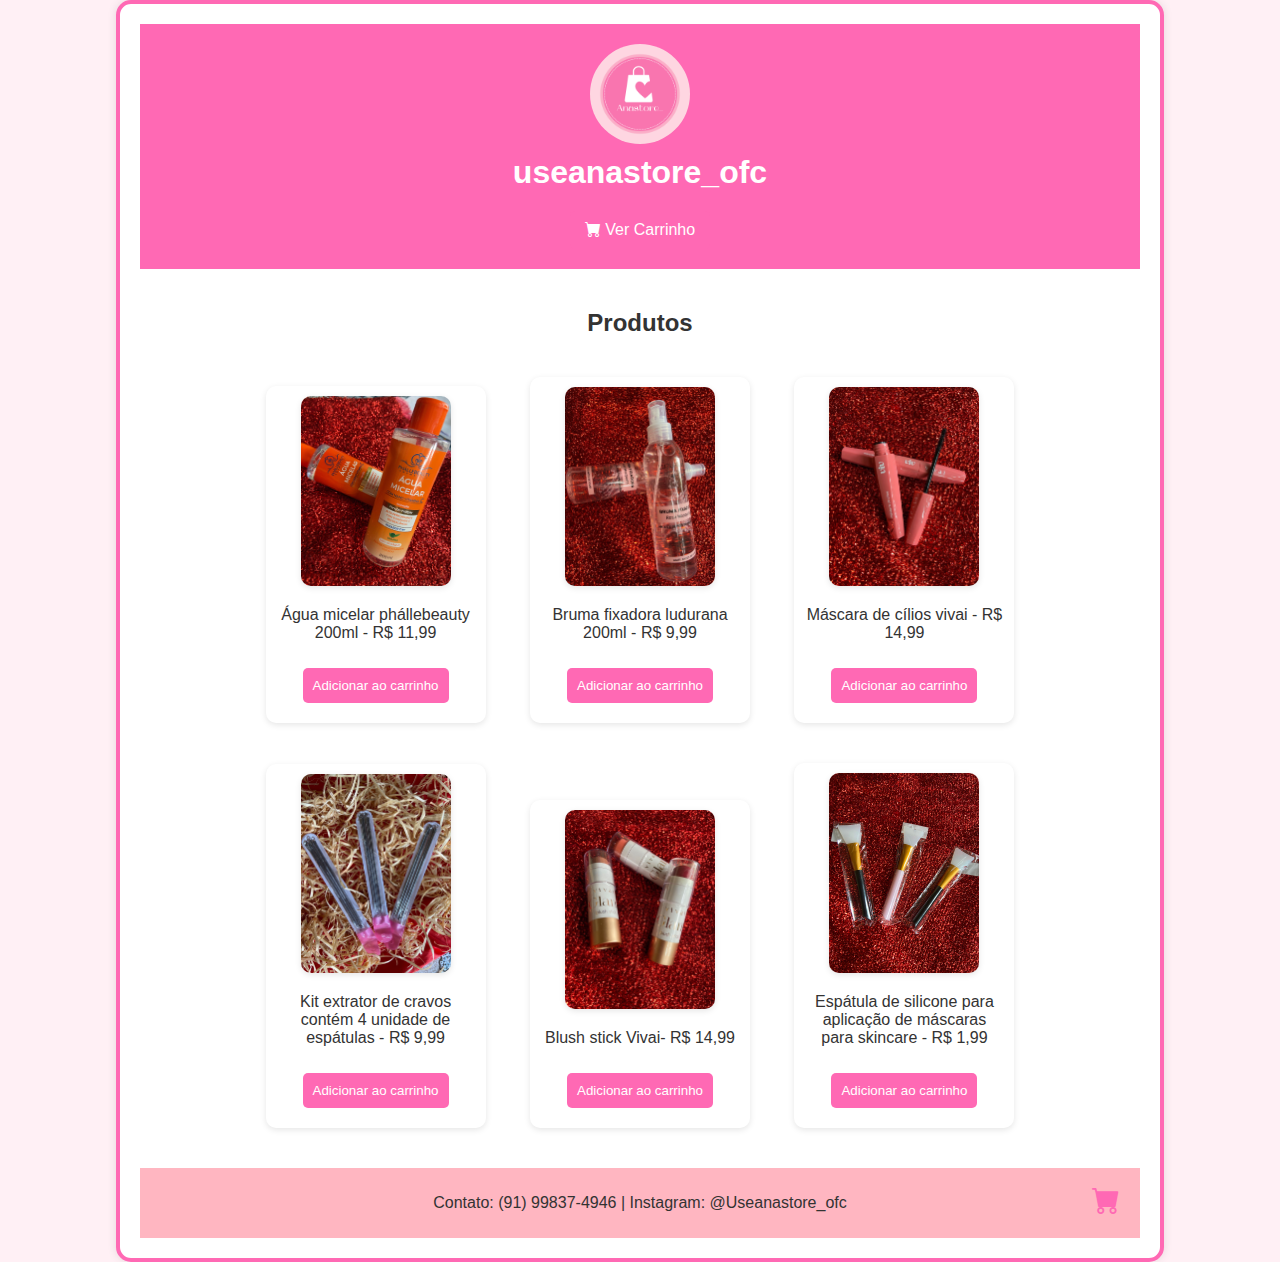
<file: Index.html>
<!DOCTYPE html>
<html lang="pt-br">
<head>
  <meta charset="UTF-8">
  <title>useanastore_ofc</title>
  <link rel="stylesheet" href="Loja.css">
  <link rel="stylesheet" href="https://cdn.jsdelivr.net/npm/bootstrap-icons@1.10.5/font/bootstrap-icons.css">
</head>
<body>
  <div class="container">
    <header>
      <img src="Logotipo loja.png" alt="Logo da Loja" class="logo">
      <h1>useanastore_ofc</h1>
      <a href="carrinho.html" class="botao-carrinho-topo">
        <i class="bi bi-cart-fill"></i> Ver Carrinho
      </a>
    </header>

    <section class="produtos">
      <h2>Produtos</h2>
      <div class="grade-produtos">
        <div class="item">
          <img src="Água micelar.jpg" alt="Água micelar phállebeauty">
          <p>Água micelar phállebeauty 200ml - R$ 11,99</p>
          <button onclick="adicionarAoCarrinho('Água micelar phállebeauty', 11.99)">Adicionar ao carrinho</button>
        </div>
        <div class="item">
          <img src="Bruma fixadora.jpg" alt="Bruma fixadora ludurana">
          <p>Bruma fixadora ludurana 200ml - R$ 9,99</p>
          <button onclick="adicionarAoCarrinho('Bruma fixadora ludurana', 9.99)">Adicionar ao carrinho</button>
        </div>
        <div class="item">
          <img src="Rimel.jpg" alt="Rimel vivai">
          <p>Máscara de cílios vivai - R$ 14,99</p>
          <button onclick="adicionarAoCarrinho('Rimel Vivai', 14.99)">Adicionar ao carrinho</button>
        </div>
        <div class="item">
            <img src="kit extrator de cravo.jpg" alt="Extrator de cravos">
            <p>Kit extrator de cravos 
            contém 4 unidade de espátulas - R$ 9,99</p>
            <button onclick="adicionarAoCarrinho('Kit extrator de cravos', 9.99)">Adicionar ao carrinho</button>
          </div>
        <div class="item">
            <img src="blush bastão.jpg" alt="blush">
            <p>Blush stick Vivai- R$ 14,99</p>
            <button onclick="adicionarAoCarrinho('blush em stick vivai', 14.99)">Adicionar ao carrinho</button>
        </div>
        <div class="item">
            <img src="Espatula de silicone.jpg" alt="Espátula de silicone">
            <p>Espátula de silicone para aplicação de máscaras para skincare - R$ 1,99</p>
            <button onclick="adicionarAoCarrinho('Espátula de silicone para aplicação de produtos', 1.99)">Adicionar ao carrinho</button>
        </div>
        <!-- Adicione mais produtos aqui -->
      </div>
    </section>

    <footer>
      <p>Contato: (91) 99837-4946 | Instagram: @Useanastore_ofc</p>
      <a href="carrinho.html" class="icone-carrinho" aria-label="Ver carrinho">
        <i class="bi bi-cart-fill"></i>
      </a>
    </footer>
  </div>

  <script>
    let carrinho = JSON.parse(localStorage.getItem('carrinho')) || [];

    function adicionarAoCarrinho(produto, preco) {
      carrinho.push({ produto, preco });
      localStorage.setItem('carrinho', JSON.stringify(carrinho));
      alert(`${produto} foi adicionado ao carrinho!`);
    }
  </script>
</body>
</html>
</file>
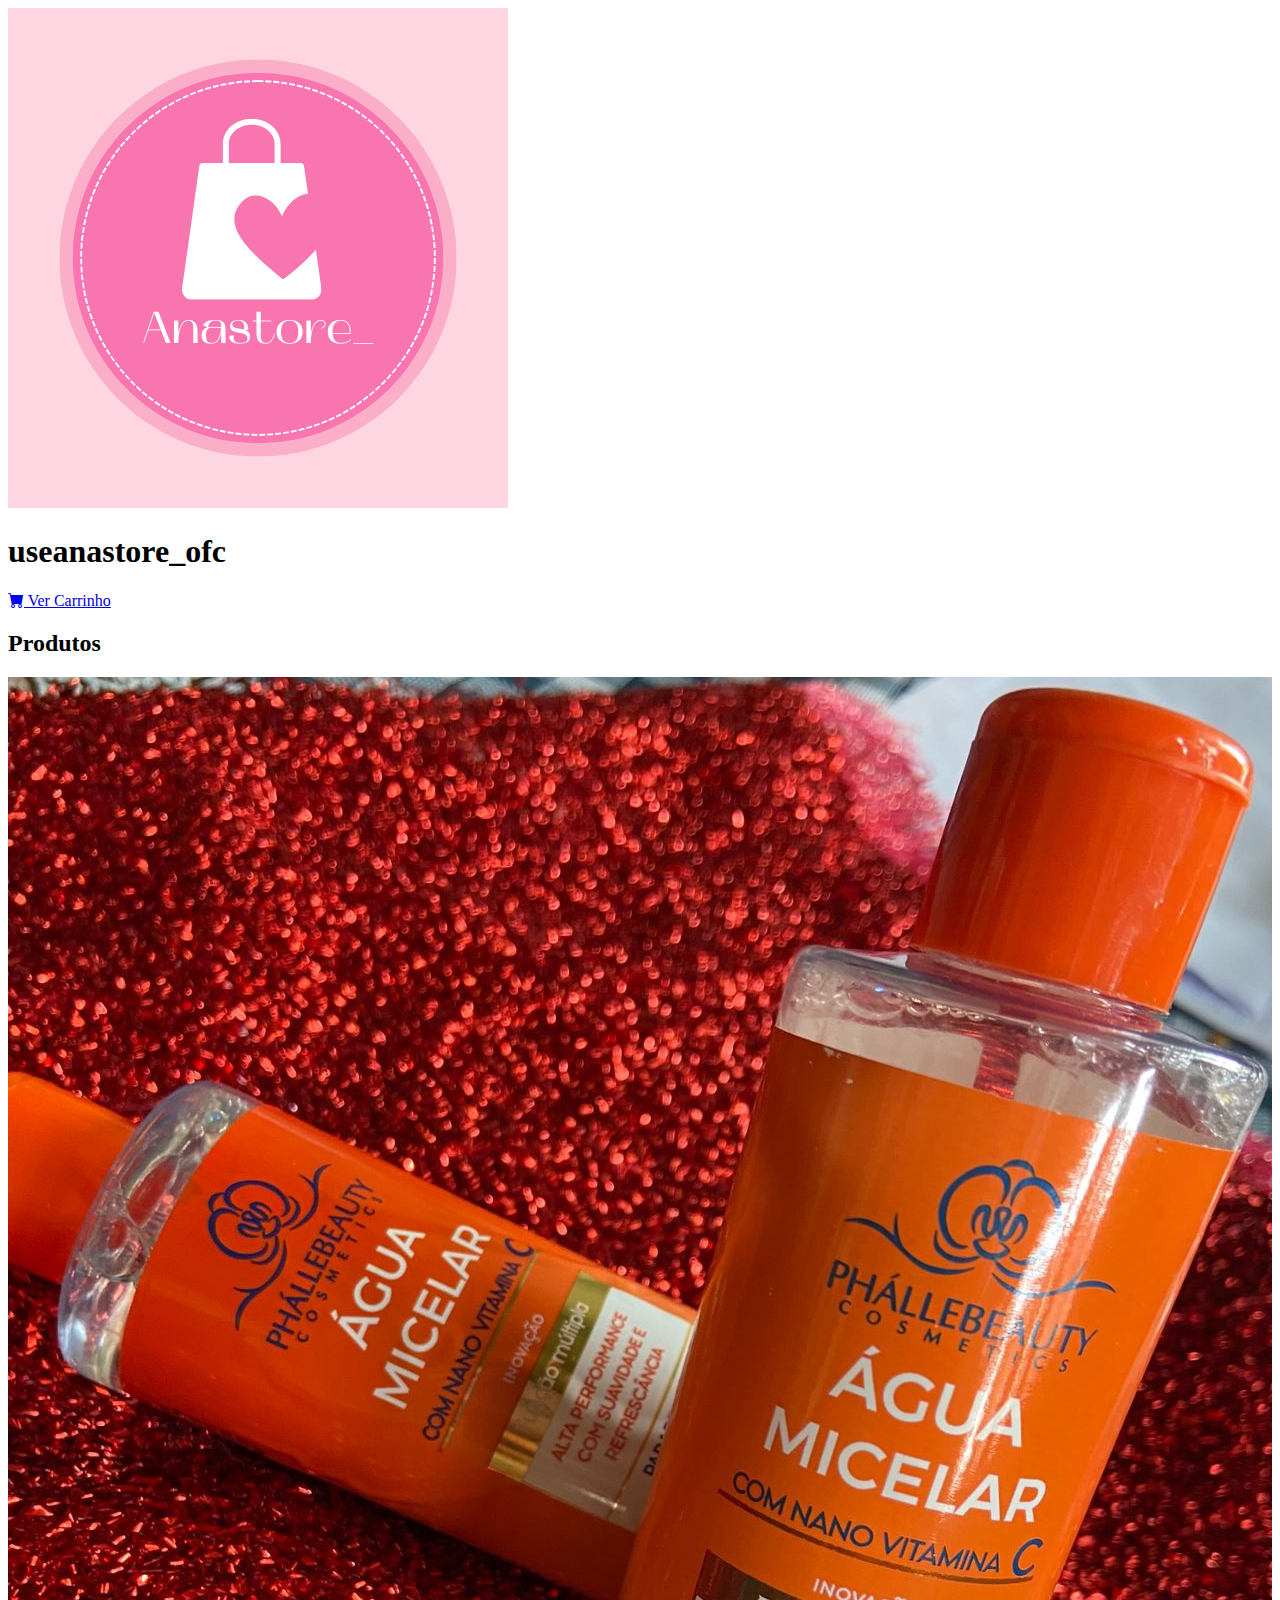
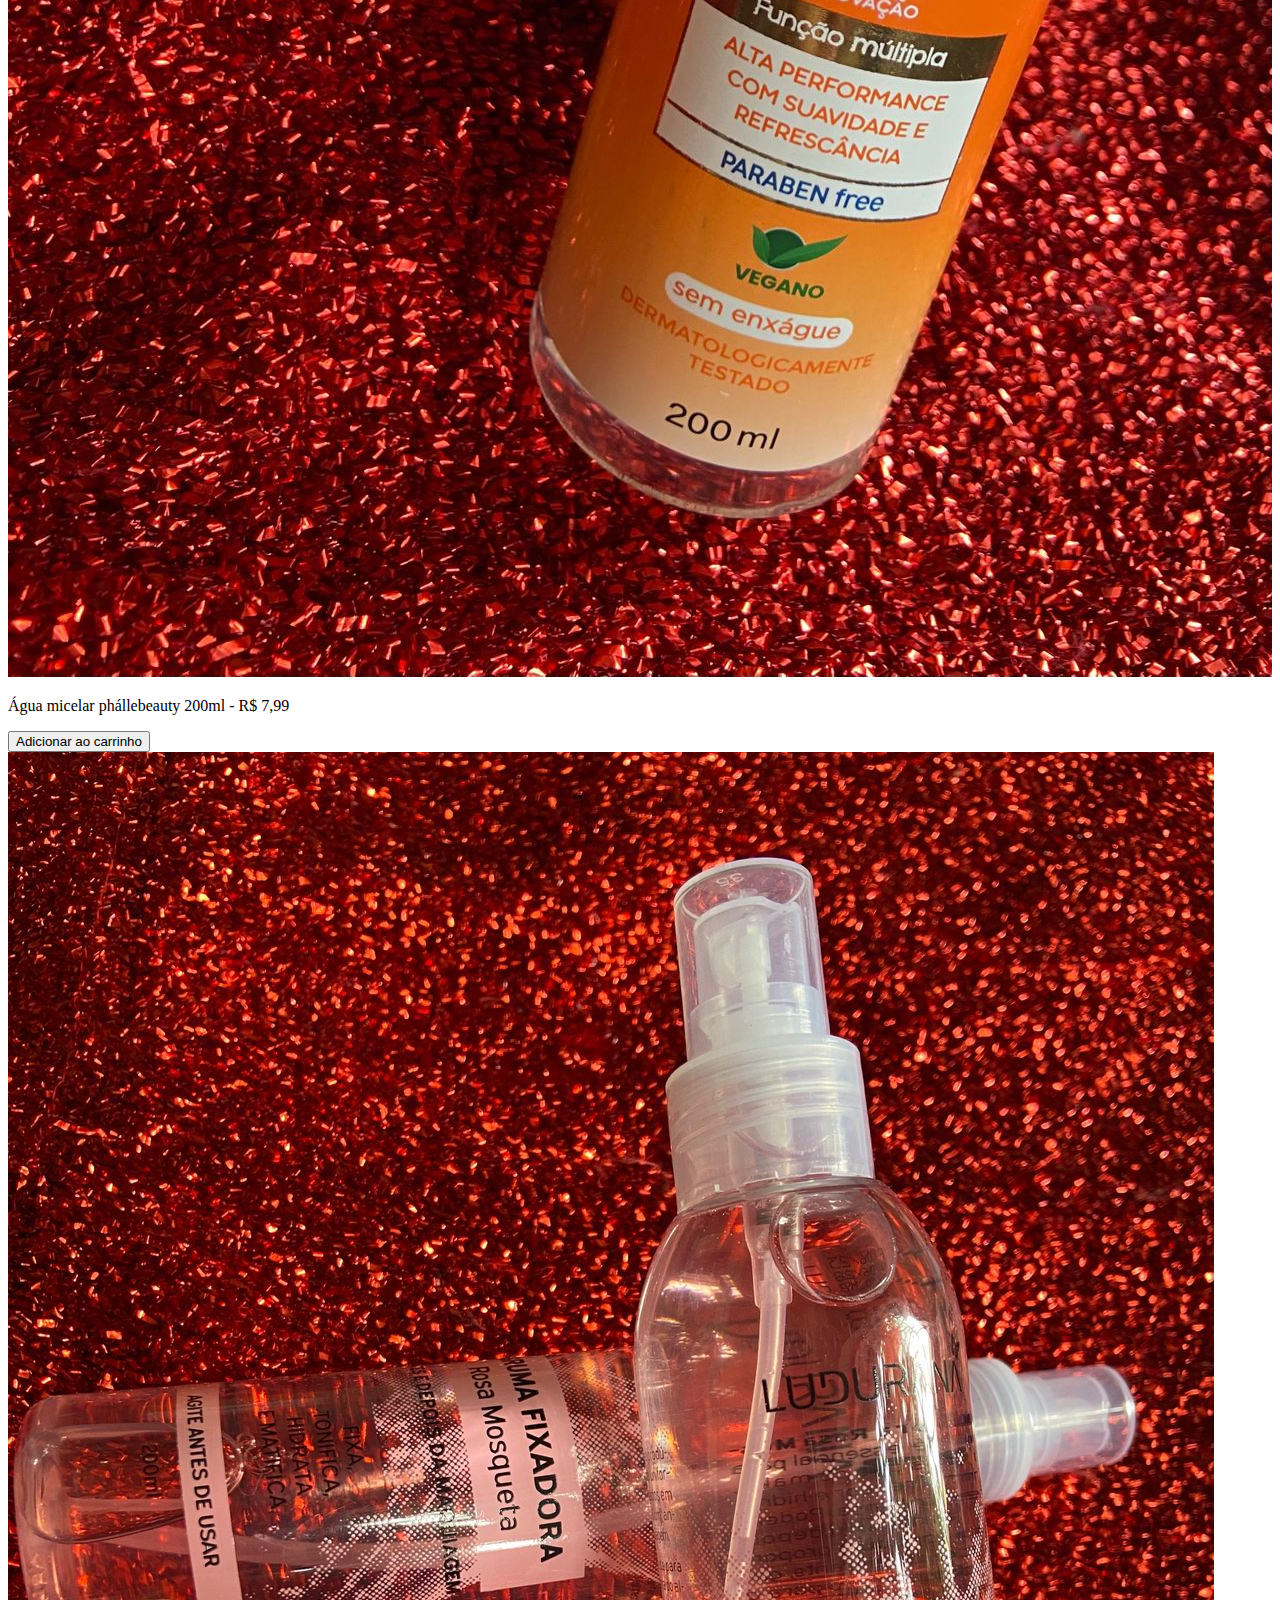
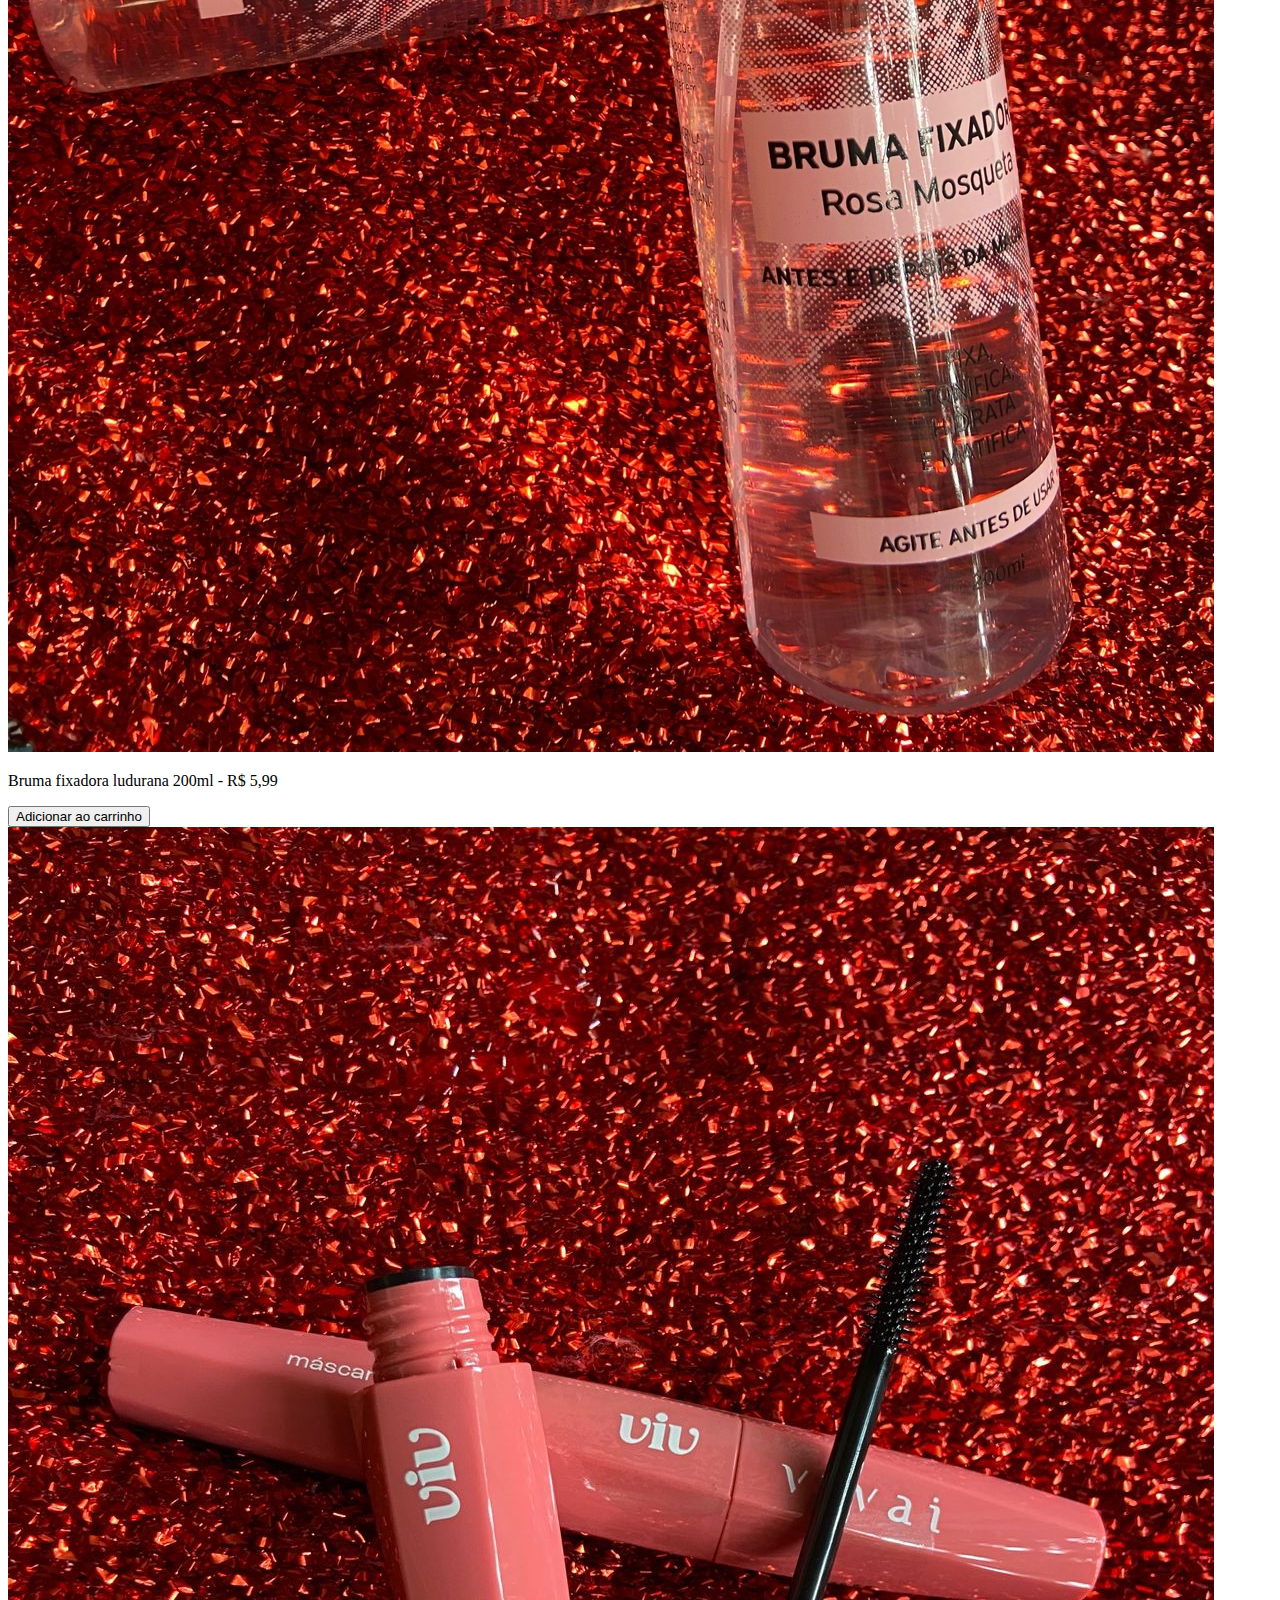
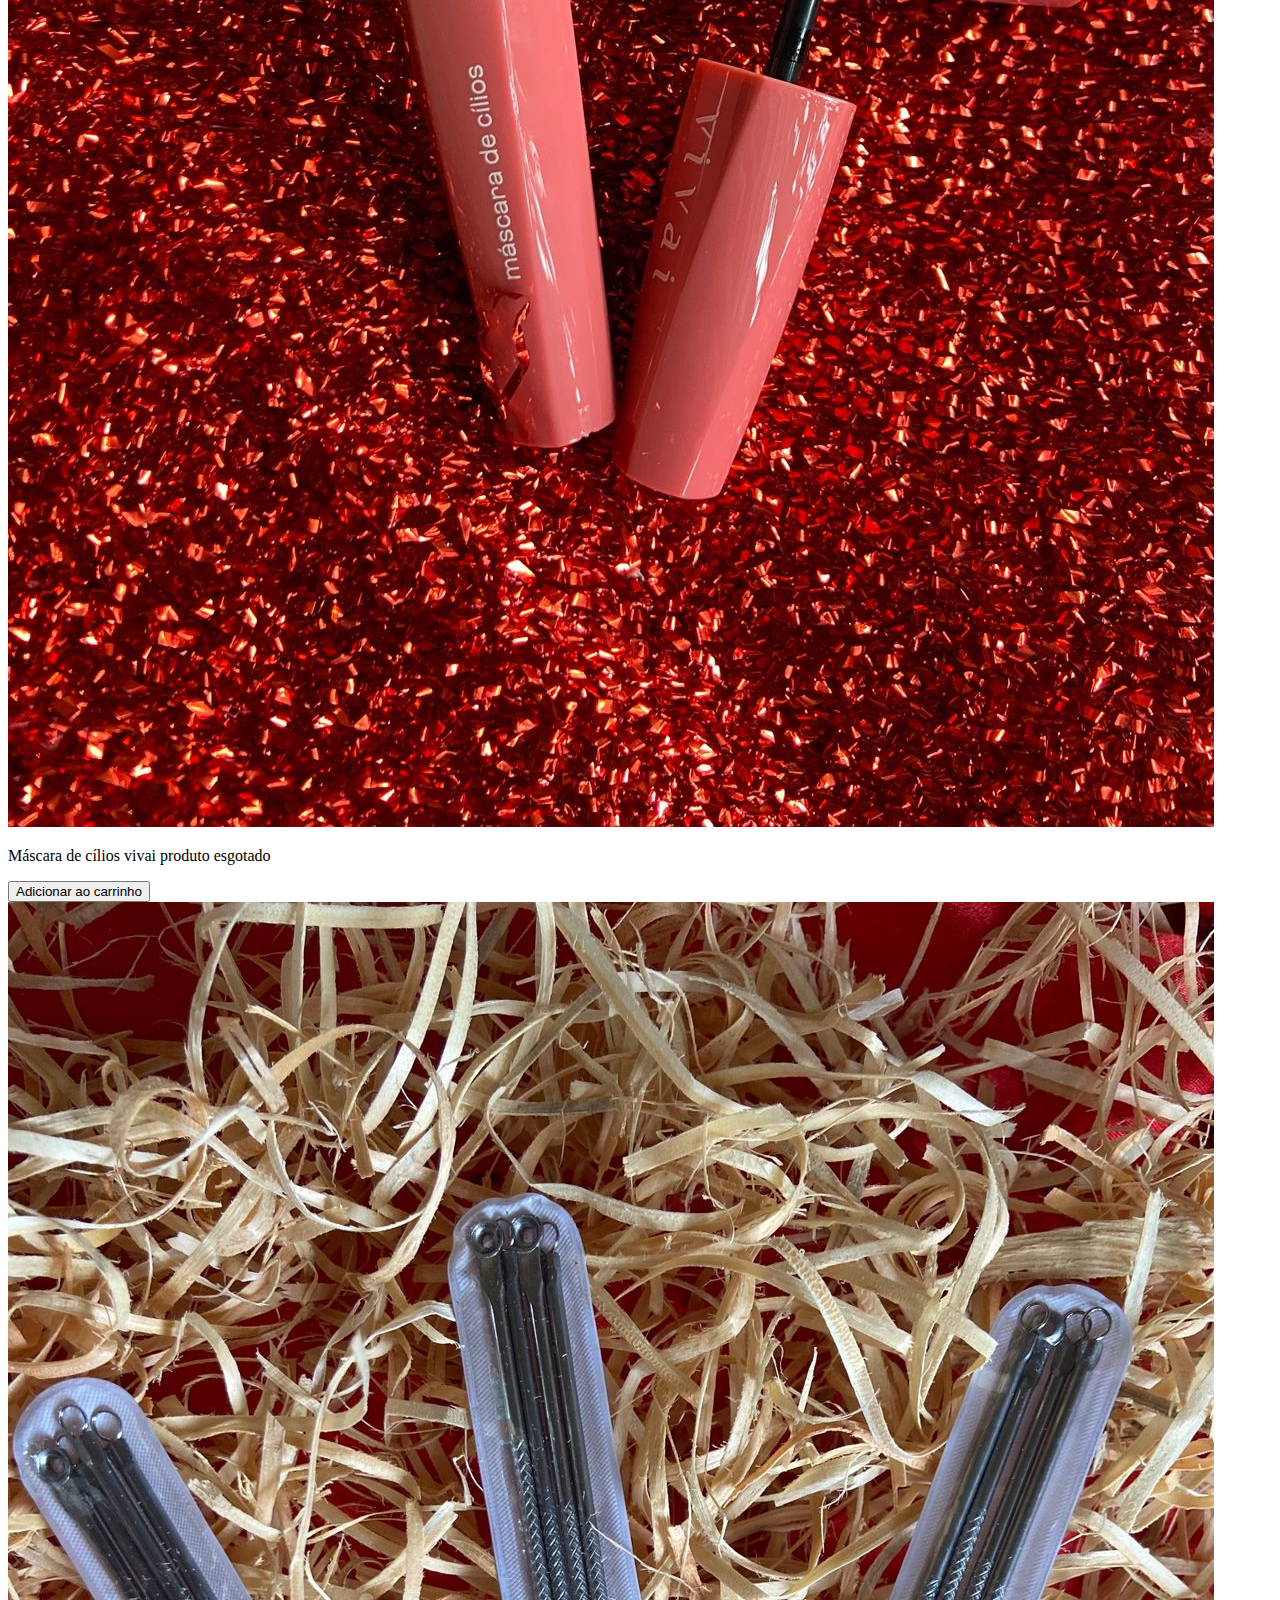
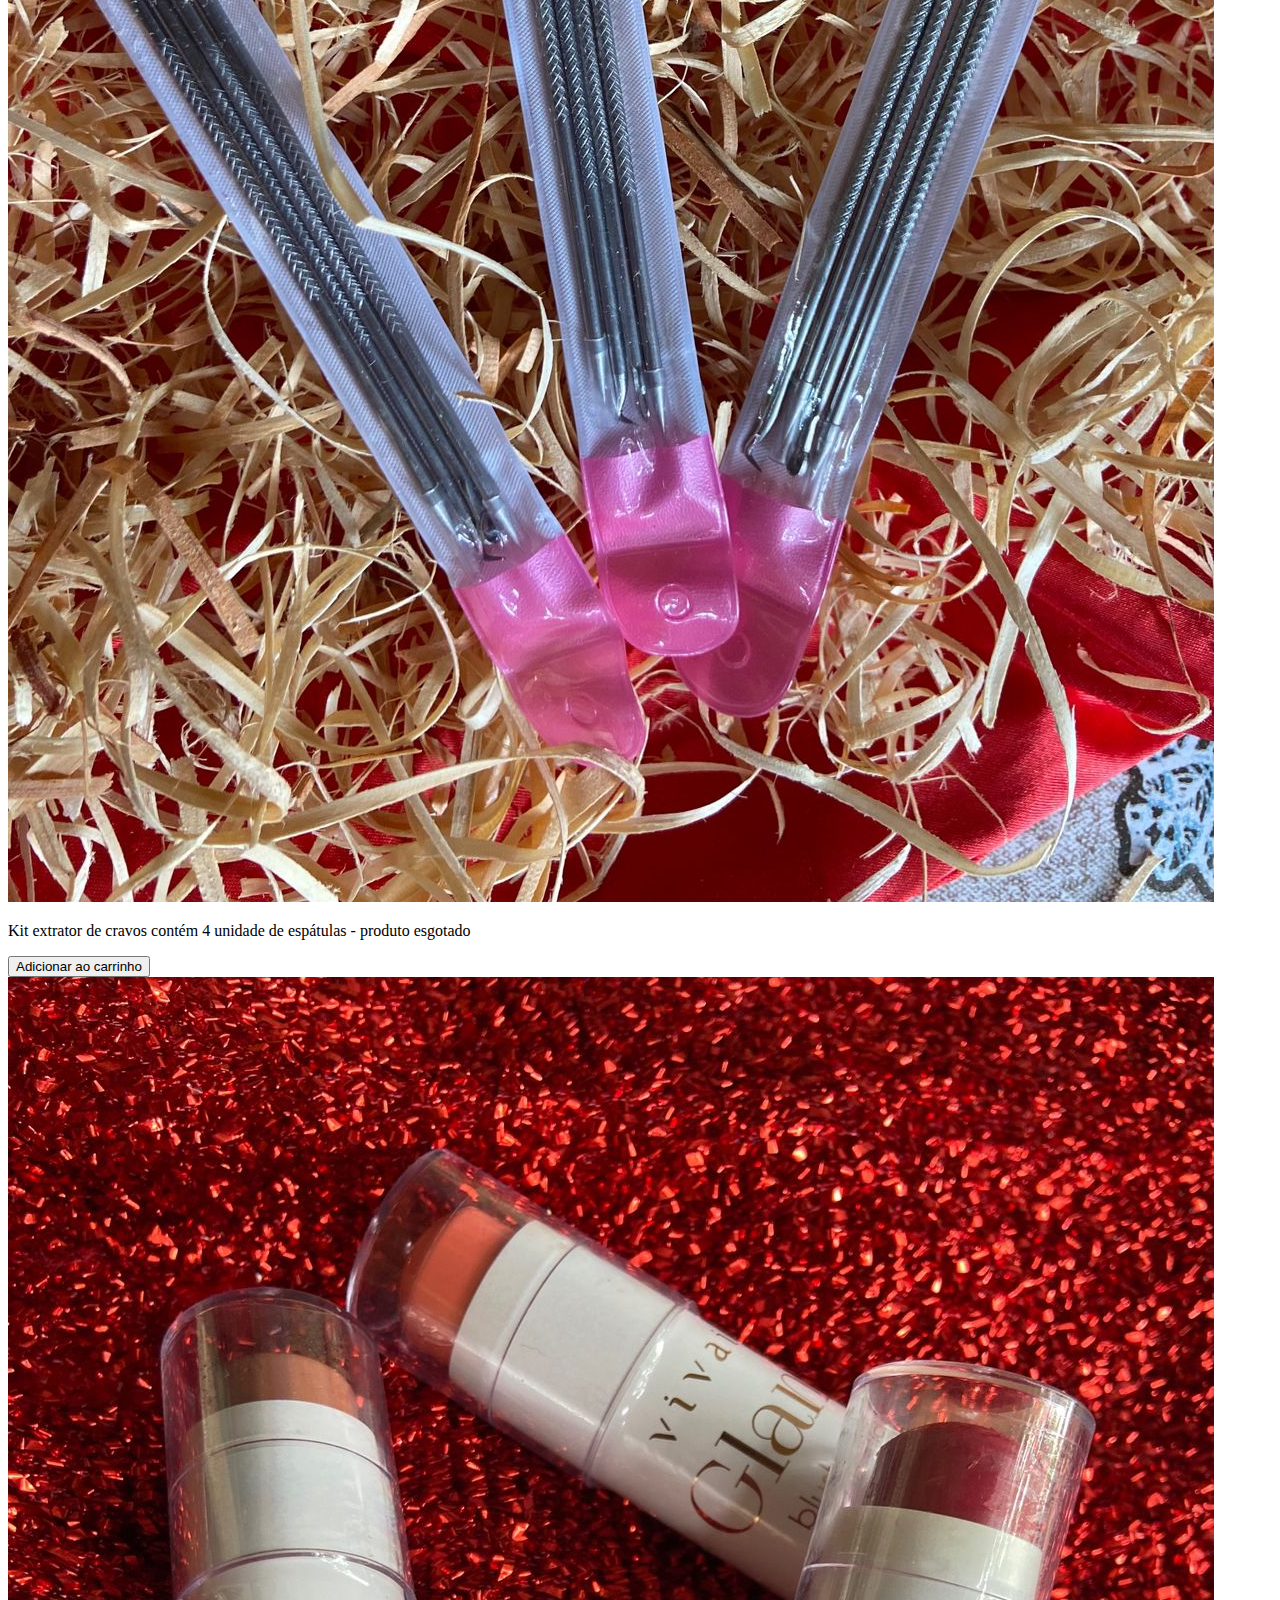
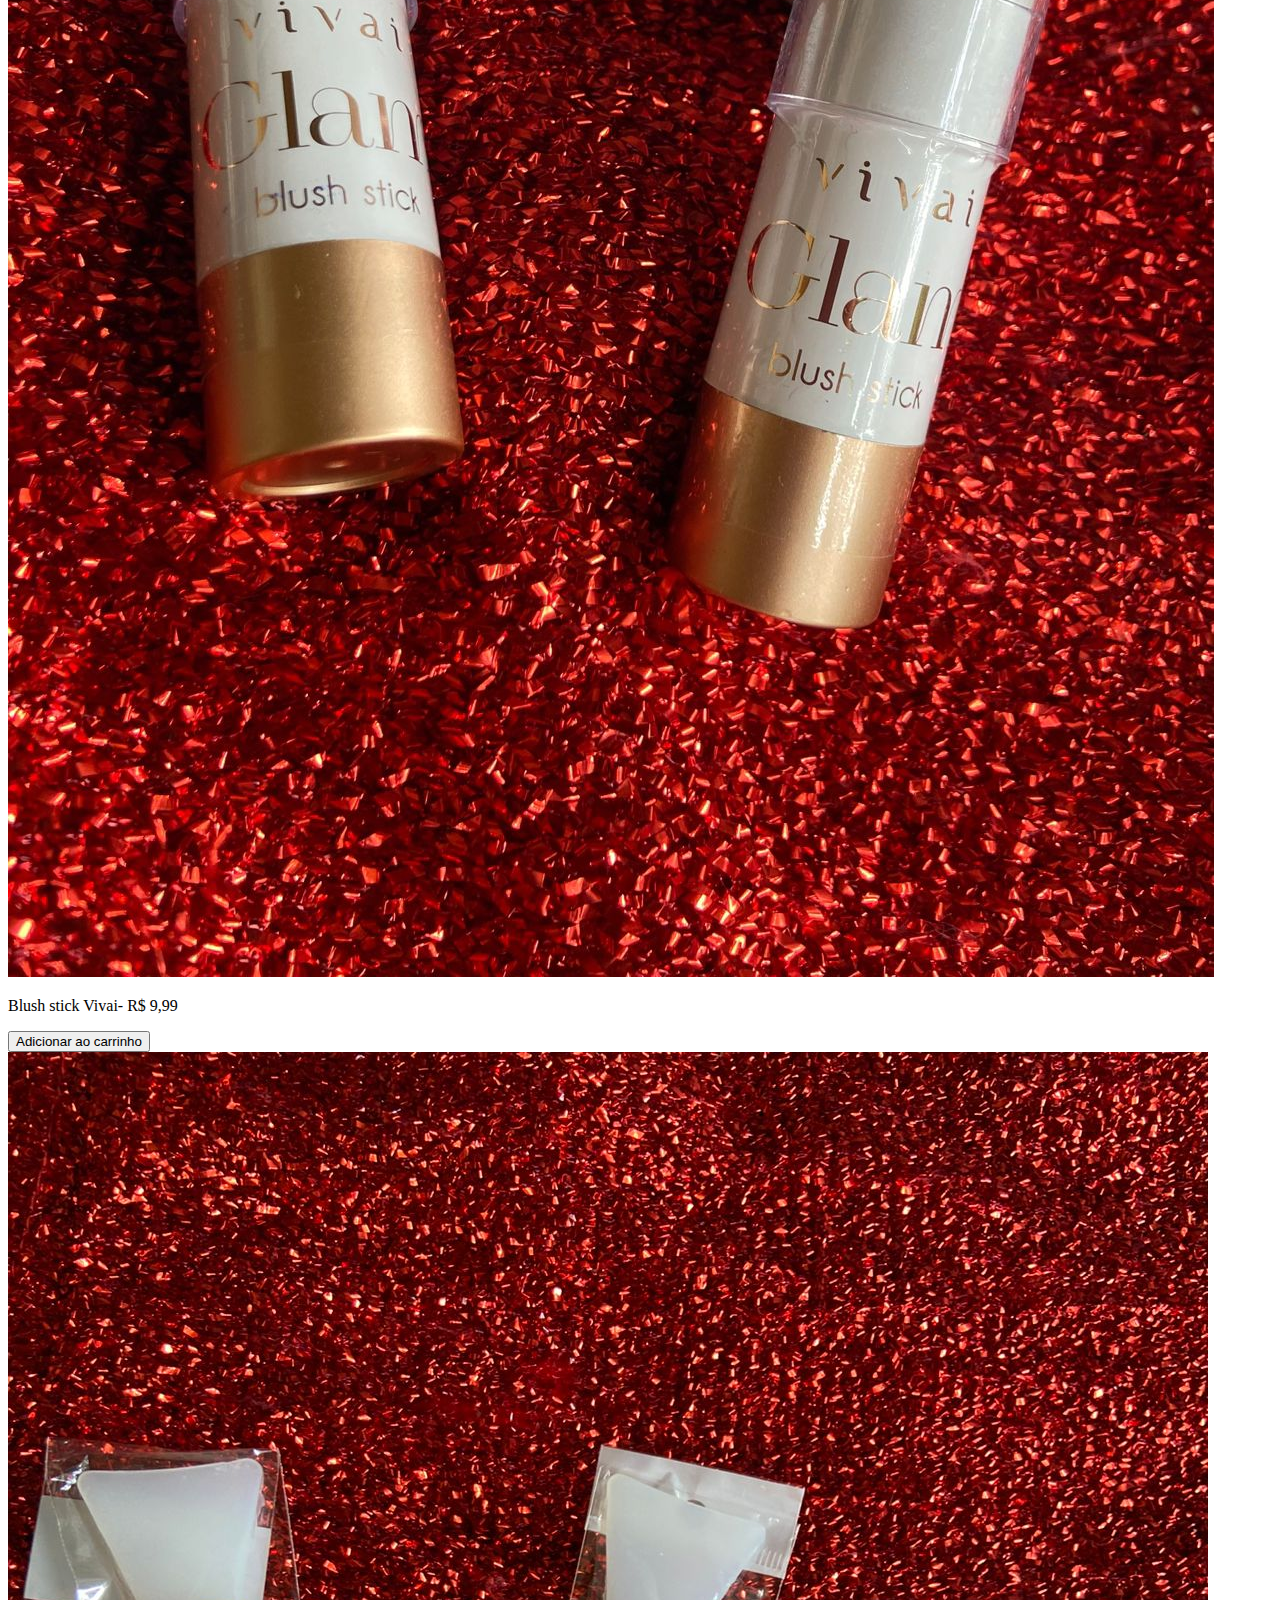
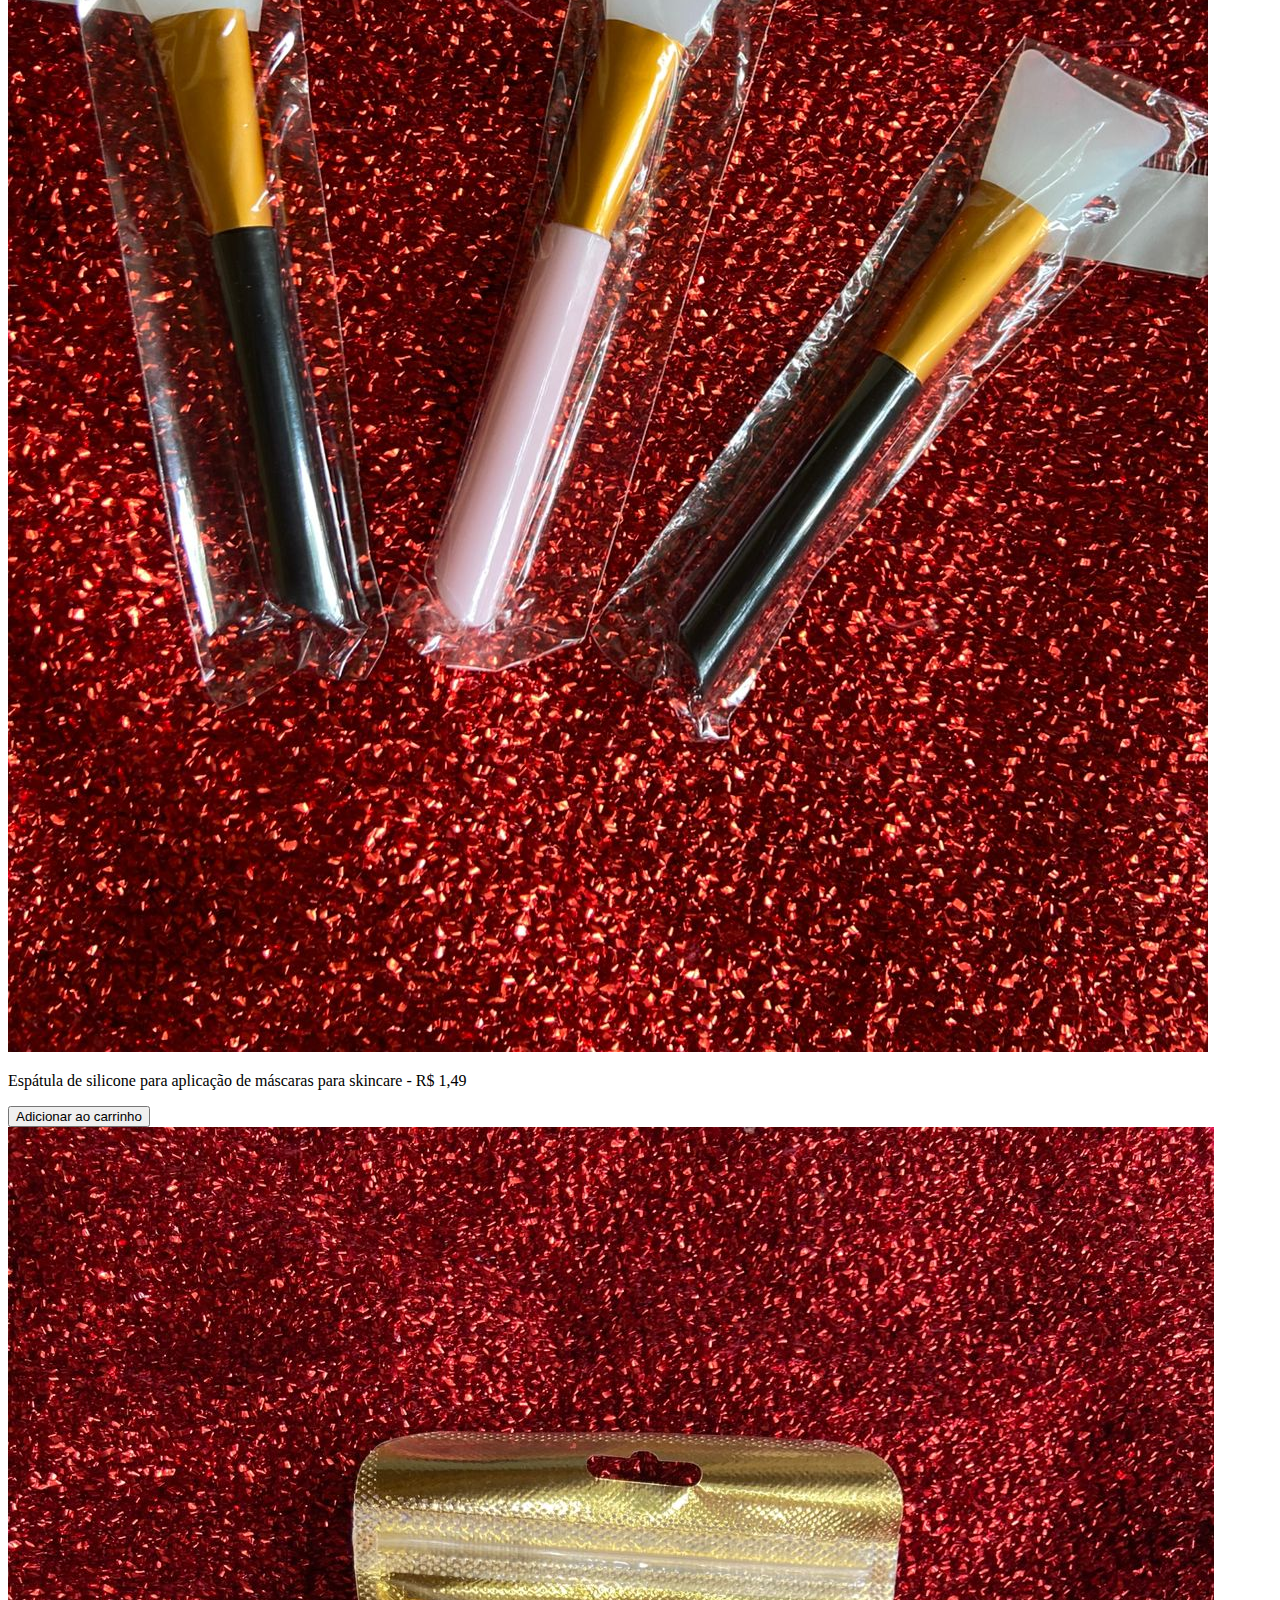
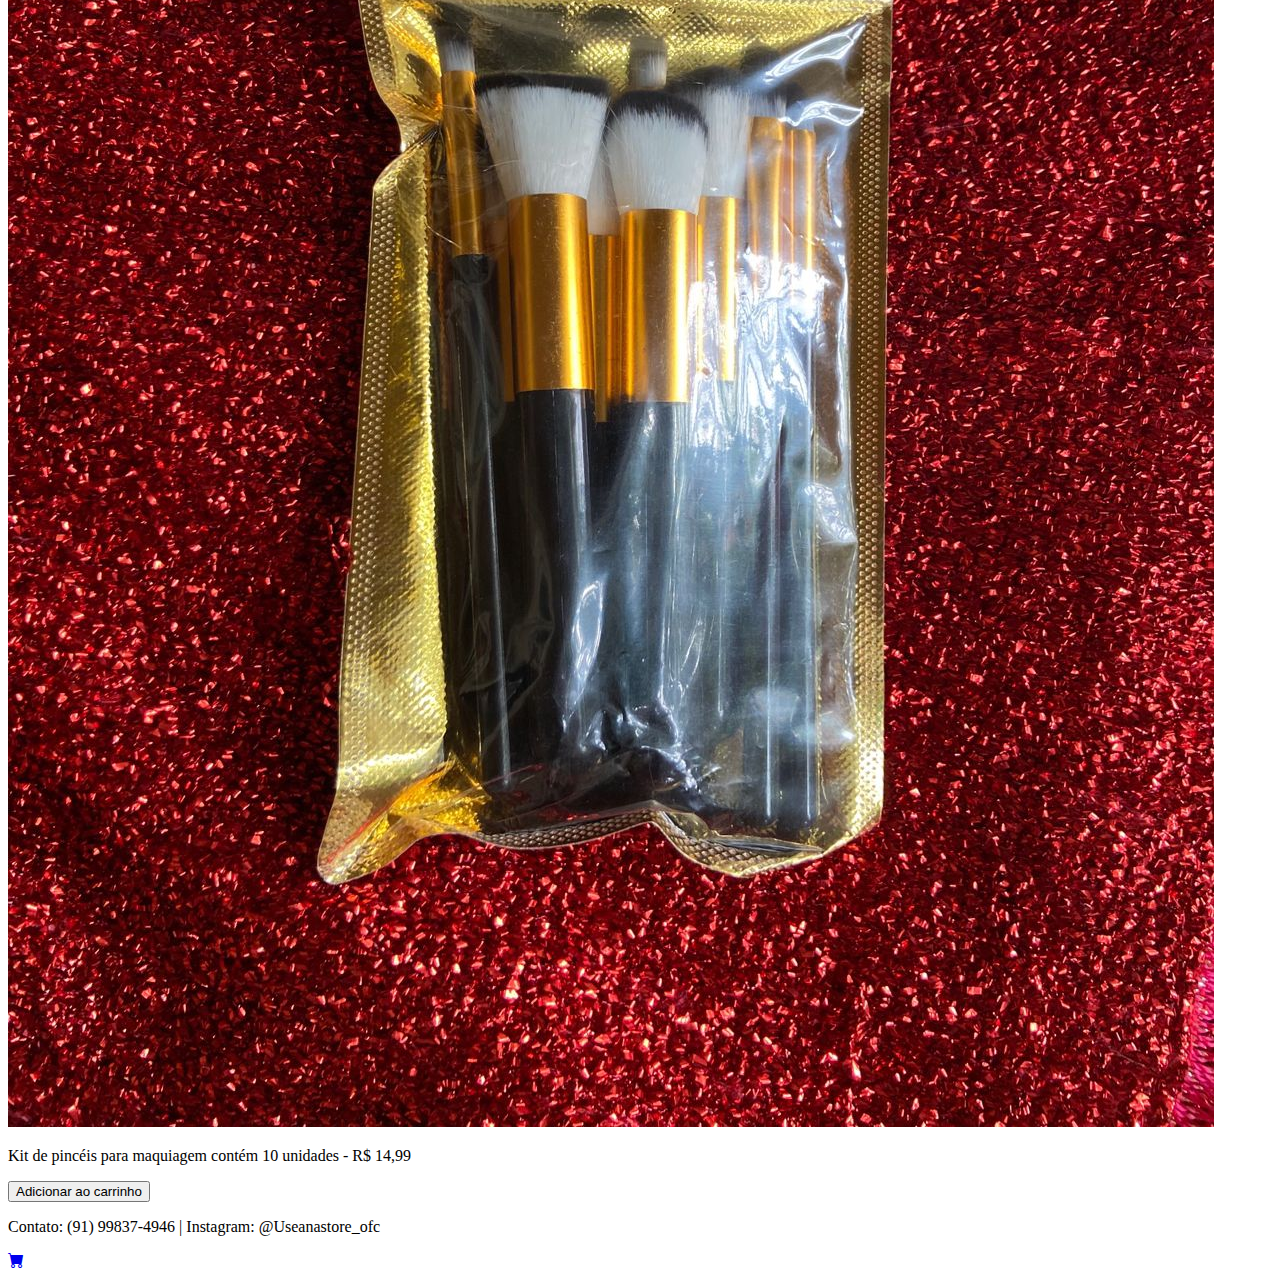
<file: index.html>
<!DOCTYPE html>
<html lang="pt-br">
<head>
  <meta charset="UTF-8">
  <title>useanastore_ofc</title>
  <link rel="stylesheet" href="loja.css">
  <link rel="stylesheet" href="https://cdn.jsdelivr.net/npm/bootstrap-icons@1.10.5/font/bootstrap-icons.css">
</head>
<body>
  <div class="container">
    <header>
      <img src="Logotipo loja.png" alt="Logo da Loja" class="logo">
      <h1>useanastore_ofc</h1>
      <a href="carrinho.html" class="botao-carrinho-topo">
        <i class="bi bi-cart-fill"></i> Ver Carrinho
      </a>
    </header>

    <section class="produtos">
      <h2>Produtos</h2>
      <div class="grade-produtos">
        <div class="item">
          <img src="Água micelar.jpg" alt="Água micelar phállebeauty">
          <p>Água micelar phállebeauty 200ml - R$ 7,99</p>
          <button onclick="adicionarAoCarrinho('Água micelar phállebeauty', 7.99)">Adicionar ao carrinho</button>
        </div>
        <div class="item">
          <img src="Bruma fixadora.jpg" alt="Bruma fixadora ludurana">
          <p>Bruma fixadora ludurana 200ml - R$ 5,99</p>
          <button onclick="adicionarAoCarrinho('Bruma fixadora ludurana', 5.99)">Adicionar ao carrinho</button>
        </div>
        <div class="item">
          <img src="Rimel.jpg" alt="Rimel vivai">
          <p>Máscara de cílios vivai
            produto esgotado </p>
          <button onclick="adicionarAoCarrinho('Rimel Vivai', 14.99)">Adicionar ao carrinho</button>
        </div>
        <div class="item">
            <img src="kit extrator de cravo.jpg" alt="Extrator de cravos">
            <p>Kit extrator de cravos 
            contém 4 unidade de espátulas - produto esgotado </p>
            <button onclick="adicionarAoCarrinho('Kit extrator de cravos', 9.99)">Adicionar ao carrinho</button>
          </div>
        <div class="item">
            <img src="blush bastão.jpg" alt="blush">
            <p>Blush stick Vivai- R$ 9,99</p>
            <button onclick="adicionarAoCarrinho('blush em stick vivai', 9.99)">Adicionar ao carrinho</button>
        </div>
        <div class="item">
            <img src="Espatula de silicone.jpg" alt="Espátula de silicone">
            <p>Espátula de silicone para aplicação de máscaras para skincare - R$ 1,49</p>
            <button onclick="adicionarAoCarrinho('Espátula de silicone para aplicação de produtos', 1.49)">Adicionar ao carrinho</button>
        </div>
         <div class="item">
          <img src="kit pincel.jpg" alt="Kit pincel">
          <p>Kit de pincéis para maquiagem 
          contém 10 unidades - R$ 14,99</p>
          <button onclick="adicionarAoCarrinho('Kit de pincéis', 14.99)">Adicionar ao carrinho</button>
      </div>
        <!-- Adicione mais produtos aqui -->
      </div>
    </section>

    <footer>
      <p>Contato: (91) 99837-4946 | Instagram: @Useanastore_ofc</p>
      <a href="carrinho.html" class="icone-carrinho" aria-label="Ver carrinho">
        <i class="bi bi-cart-fill"></i>
      </a>
    </footer>
  </div>

  <script>
    let carrinho = JSON.parse(localStorage.getItem('carrinho')) || [];

    function adicionarAoCarrinho(produto, preco) {
      carrinho.push({ produto, preco });
      localStorage.setItem('carrinho', JSON.stringify(carrinho));
      alert(`${produto} foi adicionado ao carrinho!`);
    }
  </script>
</body>
</html>
</file>
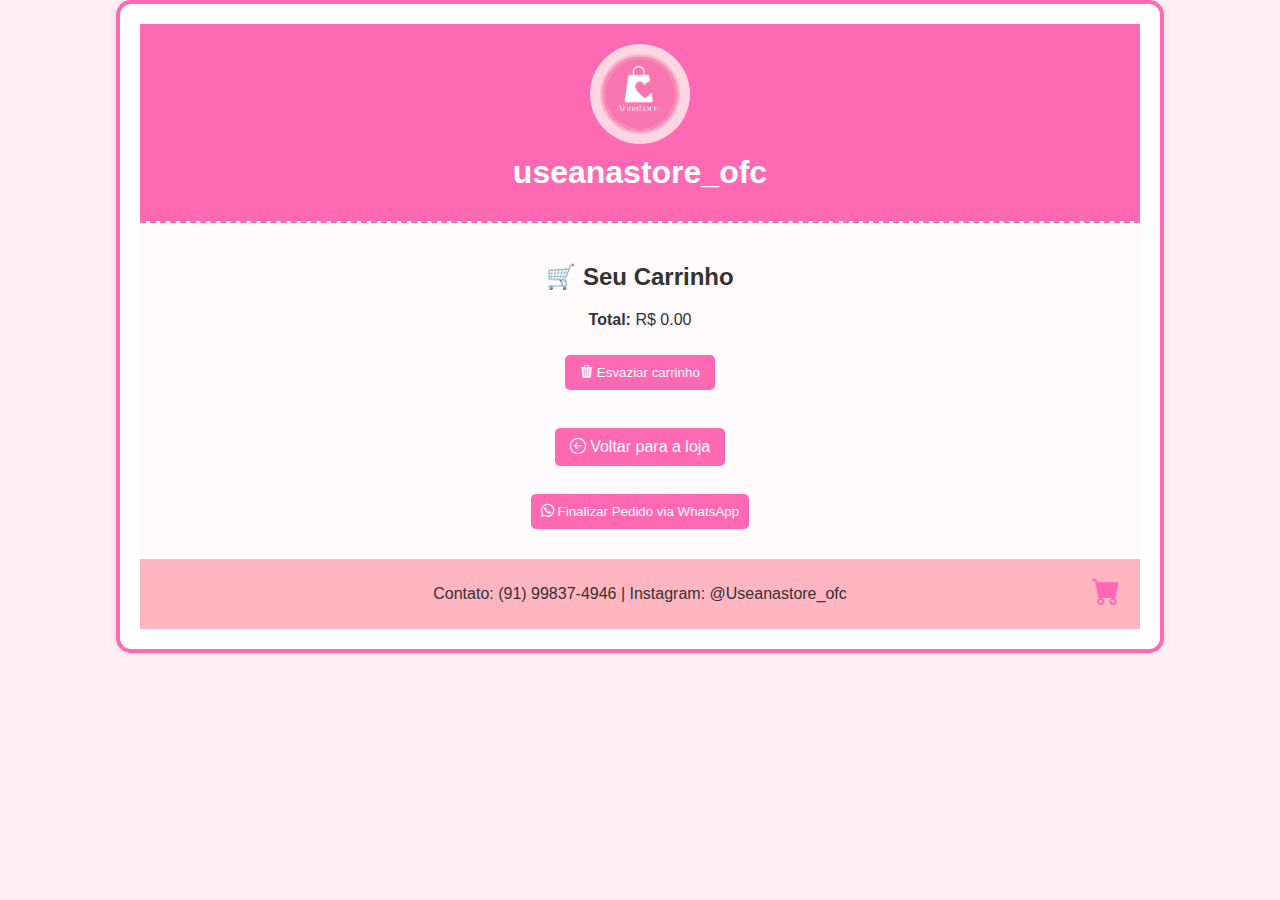
<file: Carrinho.html>
<!DOCTYPE html>
<html lang="pt-br">
<head>
  <meta charset="UTF-8">
  <title>Carrinho - useanastore_ofc</title>
  <link rel="stylesheet" href="Loja.css">
  <link rel="stylesheet" href="https://cdn.jsdelivr.net/npm/bootstrap-icons@1.10.5/font/bootstrap-icons.css">
</head>
<body>
  <div class="container">
    <header>
      <img src="Logotipo loja.png" alt="Logo da Loja" class="logo">
      <h1>useanastore_ofc</h1>
    </header>

    <section class="carrinho">
      <h2>🛒 Seu Carrinho</h2>
      <ul id="lista-carrinho"></ul>
      <p><strong>Total:</strong> R$ <span id="total-carrinho">0.00</span></p>

      <button onclick="esvaziarCarrinho()" class="botao-carrinho-topo">
        <i class="bi bi-trash3-fill"></i> Esvaziar carrinho
      </button>

      <br><br>

      <a href="index.html" class="botao-carrinho-topo">
        <i class="bi bi-arrow-left-circle"></i> Voltar para a loja
      </a>

      <br><br>

      <a id="whatsapp-link" target="_blank">
        <button><i class="bi bi-whatsapp"></i> Finalizar Pedido via WhatsApp</button>
      </a>
    </section>

    <footer>
      <p>Contato: (91) 99837-4946 | Instagram: @Useanastore_ofc</p>
      <a href="carrinho.html" class="icone-carrinho" aria-label="Ver carrinho">
        <i class="bi bi-cart-fill"></i>
      </a>
    </footer>
  </div>

  <script>
    const carrinho = JSON.parse(localStorage.getItem('carrinho')) || [];
    const lista = document.getElementById('lista-carrinho');
    const totalSpan = document.getElementById('total-carrinho');
    const whatsappLink = document.getElementById('whatsapp-link');
    let total = 0;
    let mensagem = "Olá! Quero finalizar meu pedido com os seguintes itens:%0A";

    carrinho.forEach((item, index) => {
      const li = document.createElement('li');
      li.innerHTML = `
        ${item.produto} - R$ ${item.preco.toFixed(2)}
        <button onclick="removerItem(${index})" class="lixeira" title="Remover item">
          🗑️
        </button>
      `;
      lista.appendChild(li);
      total += item.preco;
      mensagem += `• ${item.produto} - R$ ${item.preco.toFixed(2)}%0A`;
    });

    mensagem += `%0ATotal: R$ ${total.toFixed(2)}`;
    totalSpan.textContent = total.toFixed(2);

    const numeroWhatsApp = "5591998374946";
    whatsappLink.href = `https://wa.me/${numeroWhatsApp}?text=${mensagem}`;

    function removerItem(index) {
      carrinho.splice(index, 1);
      localStorage.setItem('carrinho', JSON.stringify(carrinho));
      location.reload();
    }

    function esvaziarCarrinho() {
      if (confirm("Tem certeza que deseja esvaziar o carrinho?")) {
        localStorage.removeItem('carrinho');
        location.reload();
      }
    }
  </script>
</body>
</html>
</file>
<file: Loja.css>
/* Estilo geral */
body {
  font-family: Arial, sans-serif;
  background-color: #fff0f5;
  margin: 0;
  padding: 0;
  color: #333;
}

/* Container centralizado */
.container {
  max-width: 1000px;
  margin: 0 auto;
  padding: 20px;
}

/* Cabeçalho */
header {
  background-color: #ff69b4;
  color: white;
  text-align: center;
  padding: 20px;
  display: flex;
  flex-direction: column;
  align-items: center;
}

.logo {
  width: 100px;
  border-radius: 50%;
}

h1 {
  margin: 10px 0;
}

/* Botão do carrinho no topo */
.botao-carrinho-topo {
  display: inline-block;
  background-color: #ff69b4;
  color: white;
  padding: 10px 15px;
  border-radius: 5px;
  text-decoration: none;
  margin-top: 10px;
}

.botao-carrinho-topo:hover {
  background-color: #d94f9a;
}

/* Produtos */
.produtos {
  padding: 20px;
  text-align: center;
}

.item {
  display: inline-block;
  margin: 20px;
  text-align: center;
}

.item img {
  width: 150px;
  border-radius: 10px;
  box-shadow: 0 2px 6px rgba(0, 0, 0, 0.1);
}

/* Pedido */
.pedido {
  background-color: #ffe4e1;
  padding: 20px;
}

form {
  max-width: 400px;
  margin: auto;
  display: flex;
  flex-direction: column;
}

input, button {
  margin: 10px 0;
  padding: 10px;
  border: none;
  border-radius: 5px;
}

button {
  background-color: #ff69b4;
  color: white;
  cursor: pointer;
}

button:hover {
  background-color: #d94f9a;
}

/* Rodapé */
footer {
  background-color: #ffb6c1;
  text-align: center;
  padding: 10px;
  position: relative;
}

/* Ícone do carrinho no rodapé */
.icone-carrinho {
  position: absolute;
  right: 20px;
  bottom: 20px;
  font-size: 28px;
  color: #ff69b4;
  text-decoration: none;
}

.icone-carrinho:hover {
  color: #d94f9a;
}

/* Carrinho */
.carrinho {
  background-color: #fffafc;
  border-top: 2px dashed #ff69b4;
  padding: 20px;
  text-align: center;
}

.carrinho ul {
  list-style: none;
  padding: 0;
}

.carrinho li {
  background-color: #ffe4e1;
  padding: 10px;
  border-radius: 5px;
  margin: 5px 0;
}

/* Responsivo para celular */
@media (max-width: 600px) {
  .item {
    display: block;
    margin: 20px auto;
  }

  .item img {
    width: 80%;
  }

  form {
    width: 90%;
  }
}
.pedido h2 {
  text-align: center;
}
.grid-produtos {
  display: grid;
  grid-template-columns: repeat(auto-fit, minmax(180px, 1fr));
  gap: 20px;
  justify-items: center;
  margin-bottom: 40px;
}

.item {
  background-color: #fff;
  border-radius: 10px;
  padding: 10px;
  box-shadow: 0 2px 6px rgba(0, 0, 0, 0.1);
  width: 100%;
  max-width: 200px;
  text-align: center;
}
.container {
  max-width: 1000px;
  margin: 0 auto;
  padding: 20px;
  border: 4px solid #ff69b4; /* Borda rosa vibrante */
  border-radius: 15px;        /* Cantos arredondados */
  background-color: #ffffff;  /* Fundo branco dentro da borda */
  box-shadow: 0 0 10px rgba(0, 0, 0, 0.1); /* Sombra suave */
}
</file>
<file: loja.css>

</file>
